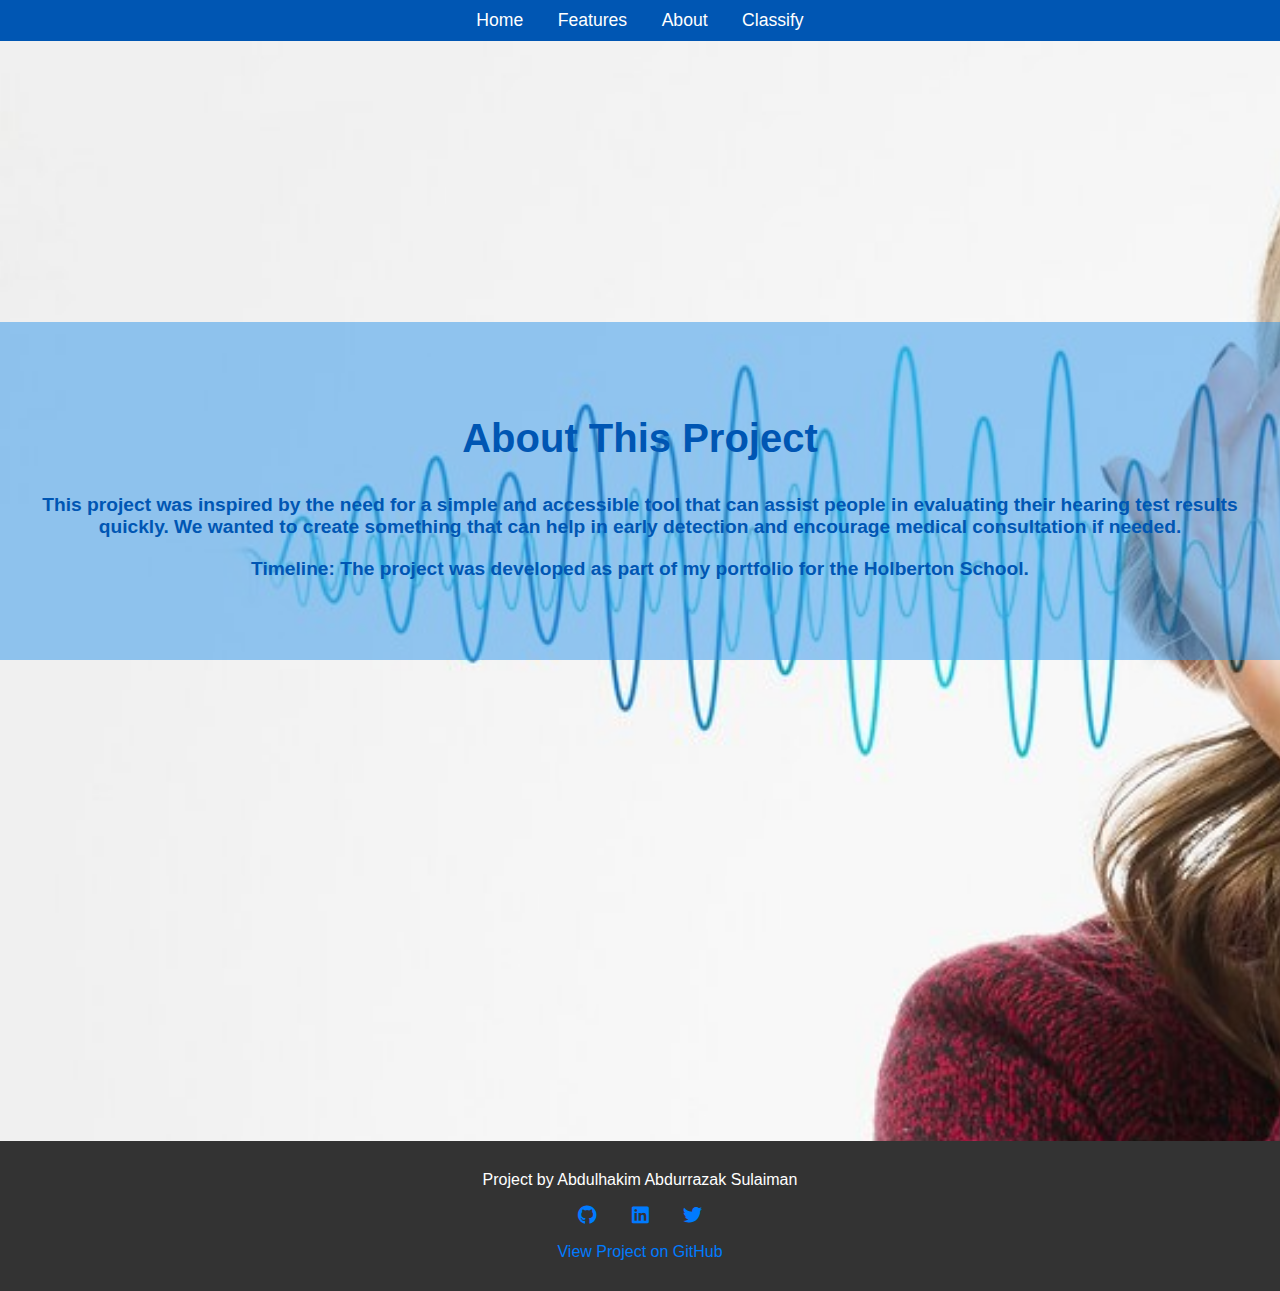
<file: templates/about.html>
<!DOCTYPE html>
<html lang="en">
<head>
    <meta charset="UTF-8">
    <meta name="viewport" content="width=device-width, initial-scale=1.0">
    <title>About Us</title>
    <link rel="stylesheet" href="/static/styles.css">
    <link rel="stylesheet" href="https://cdnjs.cloudflare.com/ajax/libs/font-awesome/5.10.2/css/all.min.css"/>

</head>
<body style="background-image: url('/static/images/person-hearing-issues.jpg');">
    
    <!-- Header and Navigation -->
    <header>
        <nav class="navbar">
            <a href="/">Home</a>
            <a href="/features">Features</a>
            <a href="/about">About</a>
            <a href="/predict">Classify</a>
        </nav>
    </header>
    
    <!-- About Section -->
    <div class="intro-section">
    <div class="about-section">
        <h2>About This Project</h2>
        <p>This project was inspired by the need for a simple and accessible tool that can assist people in evaluating their hearing test results quickly. We wanted to create something that can help in early detection and encourage medical consultation if needed.</p>
        <p>Timeline: The project was developed as part of my portfolio for the Holberton School.</p>
    </div>
    </div>
</body>
<!-- Footer -->
<footer>
    <p>Project by Abdulhakim Abdurrazak Sulaiman</p>
    <ul class="social-links">
        <li><a href="https://github.com/Abdoul2146" target="_blank"><i class="fab fa-github"></i></a></li>
        <li><a href="https://www.linkedin.com/in/abdulhakim-abdurrazak-sulaiman-98bb38242/" target="_blank"><i class="fab fa-linkedin"></i></a></li>
        <li><a href="https://twitter.com/AbdulhakimASul2" target="_blank"><i class="fab fa-twitter"></i></a></li>
    </ul>
    <p><a href="https://github.com/Abdoul2146/hearing_test_classification_app" target="_blank">View Project on GitHub</a></p>
</footer>

</html>
</file>
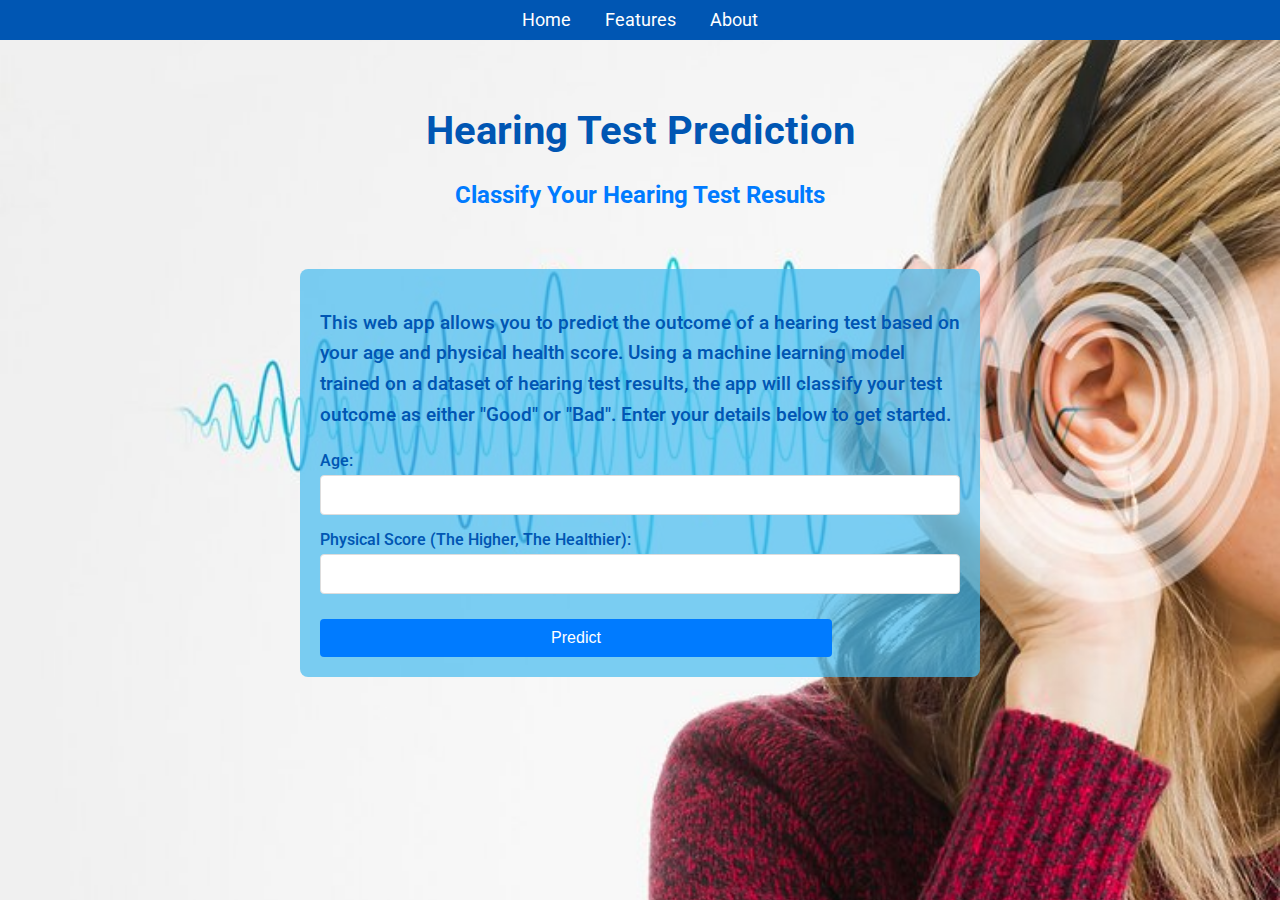
<file: templates/app.html>
<!DOCTYPE html>
<html lang="en">
<head>
    <meta charset="UTF-8">
    <meta name="viewport" content="width=device-width, initial-scale=1.0">
    <title>Hearing Test Prediction</title>
    <link rel="stylesheet" href="/static/style.css">
    <link href="https://fonts.googleapis.com/css2?family=Roboto:wght@400;700&display=swap" rel="stylesheet">
</head>

<body style="background-image: url('/static/images/person-hearing-issues.jpg');">

    <!-- Header and Navigation -->
    <header>
        <nav class="navbar">
            <a href="/">Home</a>
            <a href="/features">Features</a>
            <a href="/about">About</a>
        </nav>
    </header>

    <!-- Main Content -->
    <div class="title">
        <h1>Hearing Test Prediction</h1>
        <h2>Classify Your Hearing Test Results</h2>
    </div>
    <div class="container">
        <div class="description">
            <p>This web app allows you to predict the outcome of a hearing test based on your age and physical health score. Using a machine learning model trained on a dataset of hearing test results, the app will classify your test outcome as either "Good" or "Bad". Enter your details below to get started.</p>
        </div>
        <form action="/predict" method="post">
            <div class="form-group">
                <label for="age">Age:</label>
                <input type="number" id="age" name="age" required>
            </div>
            <div class="form-group">
                <label for="physical_score">Physical Score (The Higher, The Healthier):</label>
                <input type="number" id="physical_score" name="physical_score" step="any" required>
            </div>
            <button type="submit" class="submit-btn">Predict</button>
        </form>
    </div>

</body>
</html>
</file>
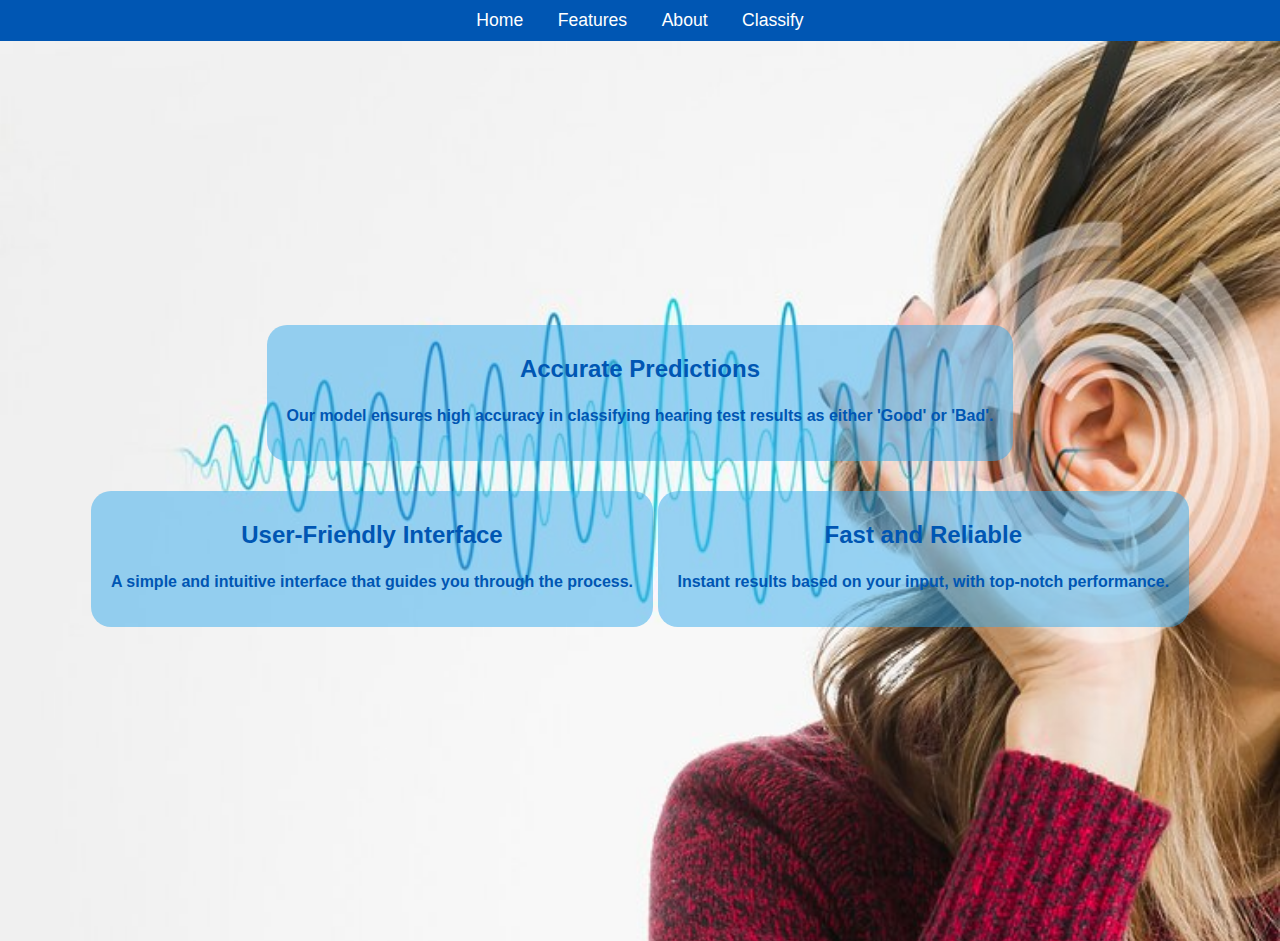
<file: templates/features.html>
<!DOCTYPE html>
<html lang="en">
<head>
    <meta charset="UTF-8">
    <meta name="viewport" content="width=device-width, initial-scale=1.0">
    <title>Features</title>
    <link rel="stylesheet" href="/static/styles.css">
</head>
<body>

    <!-- Header and Navigation -->
    <header>
        <nav class="navbar">
            <a href="/">Home</a>
            <a href="/features">Features</a>
            <a href="/about">About</a>
            <a href="/predict">Classify</a>
        </nav>
    </header>

    <div class="intro-section" style="background-image: url('/static/images/person-hearing-issues.jpg');">
    <div class="features-section">
        <div class="feature">
            <h3>Accurate Predictions</h3>
            <p>Our model ensures high accuracy in classifying hearing test results as either 'Good' or 'Bad'.</p>
        </div>
        <div class="feature">
            <h3>User-Friendly Interface</h3>
                <p>A simple and intuitive interface that guides you through the process.</p>
        </div>
        <div class="feature">
            <h3>Fast and Reliable</h3>
            <p>Instant results based on your input, with top-notch performance.</p>
        </div>
    </div>
    </div>

</body>
</html>
</file>
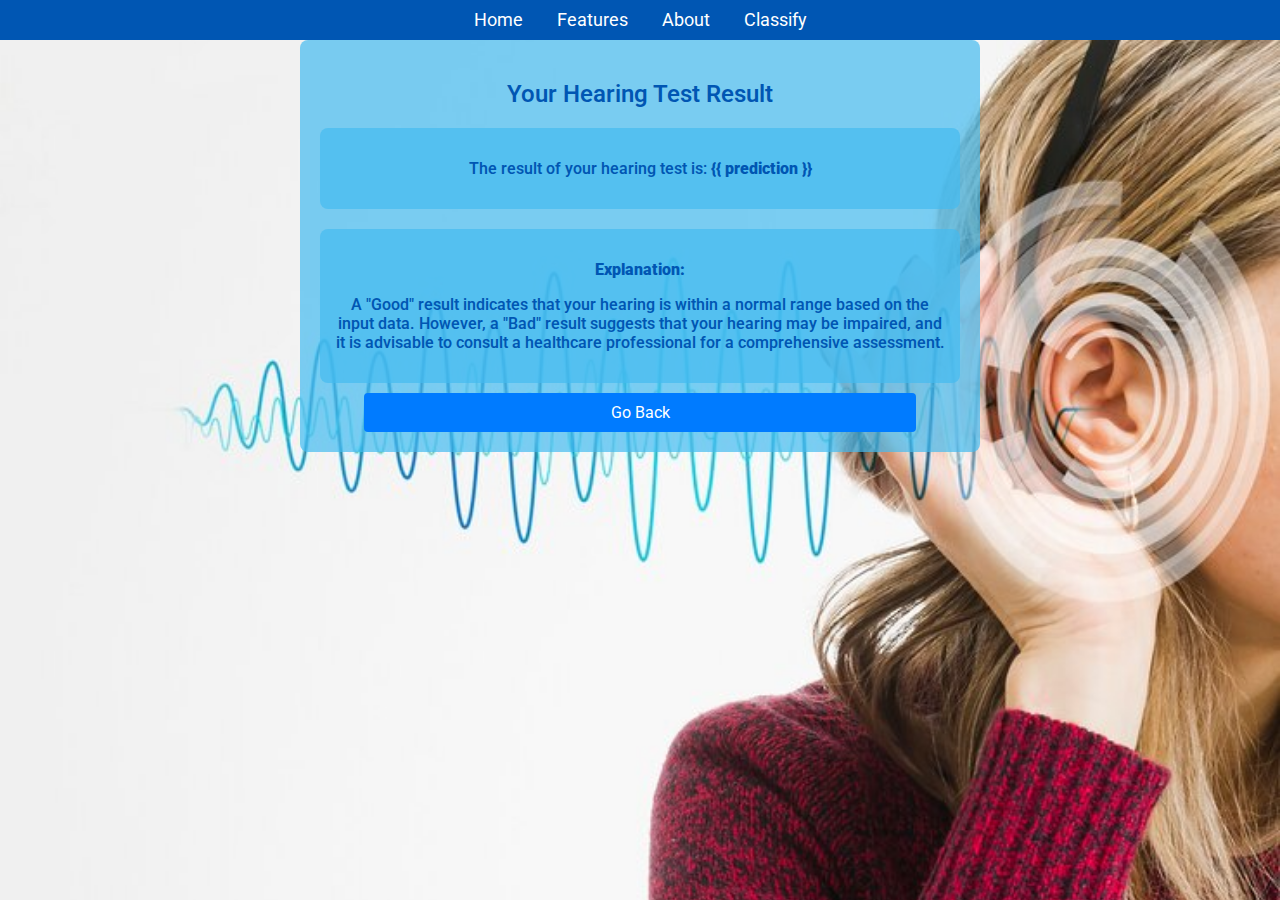
<file: templates/result.html>
<!DOCTYPE html>
<html lang="en">
<head>
    <meta charset="UTF-8">
    <meta name="viewport" content="width=device-width, initial-scale=1.0">
    <title>Prediction Result</title>
    <link rel="stylesheet" href="/static/style.css">
    <link href="https://fonts.googleapis.com/css2?family=Roboto:wght@400;700&display=swap" rel="stylesheet">
</head>
<header>
    <nav class="navbar">
        <a href="/">Home</a>
        <a href="/features">Features</a>
        <a href="/about">About</a>
        <a href="/predict">Classify</a>
    </nav>
</header>

<body style="background-image: url('/static/images/person-hearing-issues.jpg');">
    <div class="container result-container">
        <h2>Your Hearing Test Result</h2>
        <div class="result-box">
            <p>The result of your hearing test is: <strong>{{ prediction }}</strong></p>
        </div>
        <div class="explanation">
            <p><strong>Explanation:</strong></p>
            <p>A "Good" result indicates that your hearing is within a normal range based on the input data. However, a "Bad" result suggests that your hearing may be impaired, and it is advisable to consult a healthcare professional for a comprehensive assessment.</p>
        </div>
        <a href="/predict" class="submit-btn">Go Back</a>
    </div>
</body>
</html>
</file>
<file: static/styles.css>
/* General Styles */
body {
    font-family: 'Roboto', sans-serif;
    margin: 0;
    padding: 0;
    background-color: #f4f4f9;
    background-size: cover;
    display: flex;
    flex-direction: column;
}

.navbar {
    background-color: #0056b3;
    padding: 10px;
    text-align: center;
}

.navbar a {
    color: white;
    text-decoration: none;
    margin: 0 15px;
    font-size: 1.1rem;
}

.navbar a:hover {
    text-decoration: underline;
}

/* Intro Section */
.intro-section {
    height: 100vh;
    display: flex;
    justify-content: center;
    align-items: center;
    background-size: cover;
}

.intro-cover {
    position: relative; /* Allows the text to be positioned over the image */
    width: 100%;
    height: 100vh; /* Full height of the viewport */
    overflow: hidden; /* Ensures no overflow if the image scales */
    z-index: -1;
}

.intro-cover img {
    width: 100%;
    height: 100vh;
    object-fit: cover;
    opacity: 0.8;
    display: block;
    z-index: -1;
}

.intro-text {
    position: absolute;
    top: 50%;
    left: 50%;
    transform: translate(-50%, -50%);
    color: #0056b3;
    text-align: center;
    text-shadow: 1px 1px 3px rgba(0, 0, 0, 0.6);
}

.intro-text h1 {
    font-size: 3rem;
    text-shadow: 2px 2px 4px rgba(0, 0, 0, 0.7); /* Shadow to improve text readability */
}

.intro-text p {
    font-size: 1.5rem;
}

.cta-button {
    display: inline-block;
    padding: 10px 30px;
    background-color: #007BFF;
    color: white;
    border: none;
    border-radius: 5px;
    font-size: 1.2rem;
    text-decoration: none;
    margin-top: 20px;
    z-index: 1;
}

.cta-button:hover {
    background-color: #0056b3;
}

/* Features Section */
.features-section {
    padding: 50px;
    text-align: center;
    z-index: 1;
    position: relative;
}

.features-section h2 {
    font-size: 2.5rem;
    margin-bottom: 40px;
    color: #0056b3;
}

.feature {
    margin-bottom: 30px;
    padding: 20px;
    display: inline-block;
    background-color: rgba(52, 169, 236, 0.5);
    color: #0056b3;
    border-radius: 20px;
    font-weight: 800;
}

.feature img {
    width: 200px;
    height: 200px;
    object-fit: cover;
    border-radius: 10px;
}

.feature h3 {
    font-size: 1.5rem;
    margin-top: 10px;
    color: #0056b3;
    visibility: visible;
}

.feature p {
    font-size: 1rem;
    opacity: 1.5;
}

/* About Section */
.about-section {
    padding: 60px 20px 60px 20px ;
    text-align: center;
    background-color: rgba(43, 147, 233, 0.5);
    
}

.about-section h2 {
    font-size: 2.5rem;
    color: #0056b3;
}

.about-section p {
    font-size: 1.2rem;
    margin-bottom: 20px;
    color: #0056b3;
    font-weight: 600;
}

ul {
    list-style-type: none;
}

ul li {
    display: inline;
    margin: 0 10px;
}

ul li a {
    font-size: 1.2rem;
    color: #007BFF;
}

ul li a:hover {
    text-decoration: underline;
}

/* Footer */
footer {
    text-align: center;
    background-color: #333;
    color: white;
    padding: 20px 20px 20px 20px;
    margin-top: 200px;
    font-size: 1rem;
}

footer p {
    margin: 10px 0;
}

footer ul {
    list-style-type: none;
    padding: 0;
}

footer ul li {
    display: inline;
    margin: 0 15px;
}

footer ul li a {
    color: #007BFF;
    text-decoration: none;
}

footer ul li a:hover {
    text-decoration: underline;
}

footer a {
    color: #007BFF;
    text-decoration: none;
}

footer a:hover {
    text-decoration: underline;
}
</file>
<file: static/style.css>
/* General Styles */
body {
    font-family: 'Roboto', sans-serif;
    margin: 0;
    padding: 0;
    background-color: #f4f4f9;
    background-size: cover;
}

.navbar {
    background-color: #0056b3;
    padding: 10px;
    text-align: center;
}

.navbar a {
    color: white;
    text-decoration: none;
    margin: 0 15px;
    font-size: 1.1rem;
}

.navbar a:hover {
    text-decoration: underline;
}

/* Title Section */
.title {
    text-align: center;
    padding: 40px 20px;
}

.title h1 {
    font-size: 2.5rem;
    color: #0056b3;
}

.title h2 {
    font-size: 1.5rem;
    color: #007BFF
}

/* Main Form Container */
.container {
    width: 50%;
    margin: auto;
    background-color: rgba(69, 186, 240, 0.7);
    padding: 20px;
    border-radius: 8px;
    margin-bottom: 40px;
}

.description {
    font-size: 1.2rem;
    color: #0056b3;
    line-height: 1.6;
    margin-bottom: 20px;
    font-weight: 550;
}

.form-group {
    margin-bottom: 15px;
}


label {
    font-size: 1em;
    color: #0056b3;
    margin-bottom: 5px;
    display: block;
    font-weight: 550;
}

input[type="number"] {
    width: 100%;
    padding: 10px;
    border: 1px solid #ddd;
    border-radius: 4px;
    font-size: 1em;
    box-sizing: border-box;
}

input[type="number"]:focus {
    border-color: #007BFF;
    outline: none;
}

.submit-btn {
    background-color: #007BFF;
    color: white;
    padding: 10px 20px;
    border: none;
    border-radius: 4px;
    font-size: 1em;
    cursor: pointer;
    width: 80%;
    margin-top: 10px;
    text-align: center;
    text-decoration: none;
    display: inline-block;
}

.submit-btn:hover {
    background-color: #0056b3;
}

.result-container {
    text-align: center;
    background-color: rgba(69, 186, 240, 0.7);

}
.result-container h2{
    font-weight: 550;
    color: #0056b3;
}

.result-box p{
    font-weight: 550;
    color: #0056b3;
}
.result-box {
    margin: 20px 0;
    padding: 15px;
    background-color: rgba(69, 186, 240, 0.7);
    border-radius: 8px;
}

.explanation {
    background-color: rgba(69, 186, 240, 0.7);
    padding: 15px;
    border-radius: 8px;
}
.explanation p{
    color: #0056b3;
    font-weight: 550;
}
</file>
